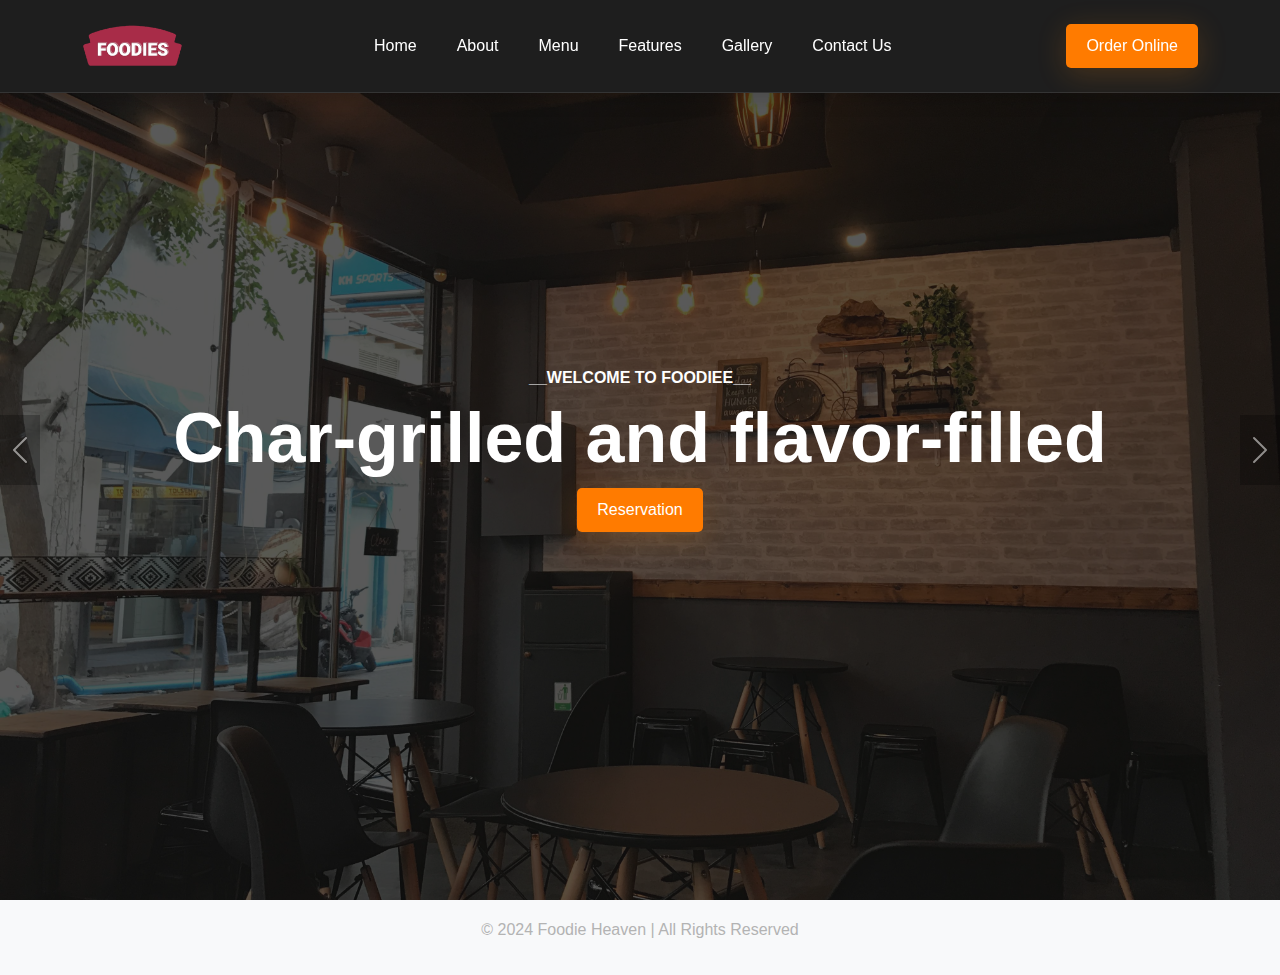
<file: index.html>
<!DOCTYPE html>
<html lang="en">
  <head>
    <meta charset="utf-8" />
    <meta name="viewport" content="width=device-width, initial-scale=1"/>
    <title>Foodiee</title>
    <link
      href="https://cdn.jsdelivr.net/npm/bootstrap@5.3.3/dist/css/bootstrap.min.css"
      rel="stylesheet"
      integrity="sha384-QWTKZyjpPEjISv5WaRU9OFeRpok6YctnYmDr5pNlyT2bRjXh0JMhjY6hW+ALEwIH"
      crossorigin="anonymous"
    />
    <link rel="stylesheet" href="style.css" />
  </head>

  <body>
    <nav class="navbar navbar-expand-lg bg-body-tertiary bg-white shadow py-3">
      <div class="container">
        <a class="navbar-brand" href="#">
          <img src="./logo1.png" alt="" />
        </a>
        <button
          class="navbar-toggler"
          type="button"
          data-bs-toggle="collapse"
          data-bs-target="#navbarNav"
          aria-controls="navbarNav"
          aria-expanded="false"
          aria-label="Toggle navigation" >
        <span class="navbar-toggler-icon"></span>
        </button>
        <div class="collapse navbar-collapse" id="navbarNav">
          <ul class="navbar-nav mx-auto">
            <li class="nav-item">
              <a class="nav-link" href="index.html">Home</a>
            </li>
            <li class="nav-item">
              <a class="nav-link" href="about.html">About</a>
            </li>
            <li class="nav-item">
              <a class="nav-link" href="menu.html">Menu</a>
            </li>
            <li class="nav-item">
              <a class="nav-link" href="features.html">Features</a>
            </li>
            <li class="nav-item">
              <a class="nav-link" href="gallery.html">Gallery</a>
            </li>
            <li class="nav-item">
              <a class="nav-link" href="contact.html">Contact Us</a>
            </li>
          </ul>
           <a href="Order.html" class="btn btn-brand" id="order">Order Online</a>
        </div>
      </div>
    </nav>

    <div id="heroSlider" class="carousel slide" data-bs-ride="carousel">
      <div class="carousel-inner">

        <div class="carousel-item text-center bg-cover vh-100 active slide-1">
          <div class="container h-100 d-flex align-items-center justify-content-center">
            <div class="row justify-content-center">
              <div class="col-lg-g">
                <h6 class="text-white"> __WELCOME TO FOODIEE__ </h6>
                <h1 class="display1 fw-bold text-white"> Char-grilled and flavor-filled </h1>
                <a href="reservation.html" class="btn btn-brand">Reservation</a>
              </div>
            </div>
          </div>
        </div>

        <div class="carousel-item text-center bg-cover vh-100 active slide-2">
          <div class="container h-100 d-flex align-items-center justify-content-center">
            <div class="row justify-content-center">
              <div class="col-lg-g">
                <h6 class="text-white"> __WELCOME TO FOODIEE__</h6>
                <h1 class="display1 fw-bold text-white"> Fresh & Tasty Food </h1>
                <a href="reservation.html" class="btn btn-brand">Reservation</a>
              </div>
            </div>
          </div>
        </div>

      </div>
      <button class="carousel-control-prev" type="button" data-bs-target="#heroSlider" data-bs-slide="prev">
        <span class="carousel-control-prev-icon" aria-hidden="true"></span>
        <span class="visually-hidden">Previous</span>
      </button>
      <button class="carousel-control-next" type="button" data-bs-target="#heroSlider" data-bs-slide="next">
        <span class="carousel-control-next-icon" aria-hidden="true"></span>
        <span class="visually-hidden">Next</span>
      </button>
    </div>

  

    <footer class="bg-light text-center py-3">
      <p>&copy; 2024 Foodie Heaven | All Rights Reserved</p>
    </footer>

    <script
      src="https://cdn.jsdelivr.net/npm/bootstrap@5.3.3/dist/js/bootstrap.bundle.min.js"
      integrity="sha384-YvpcrYf0tY3lHB60NNkmXc5s9fDVZLESaAA55NDzOxhy9GkcIdslK1eN7N6jIeHz"
      crossorigin="anonymous"
    >
  </script>
  </body>
</html>
</file>
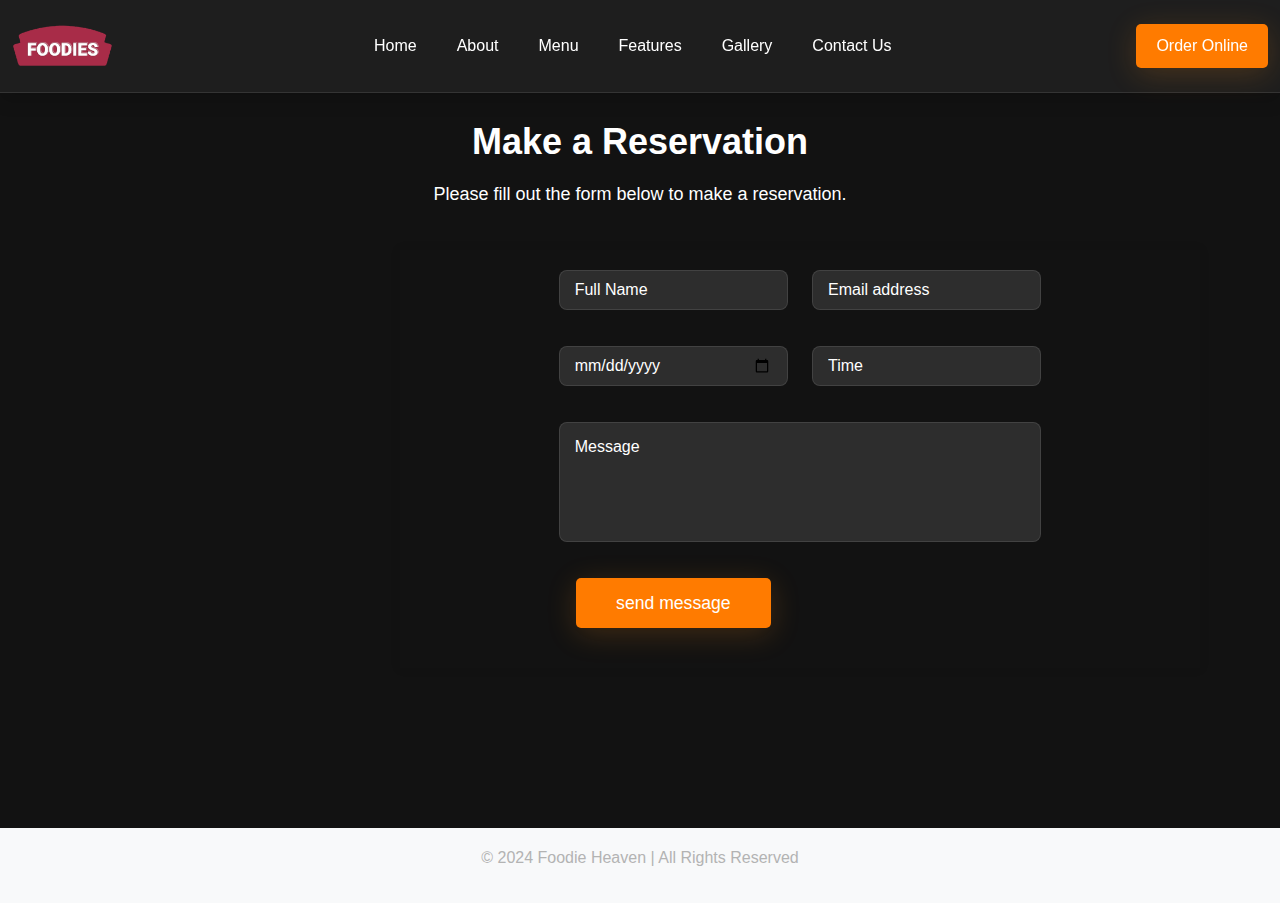
<file: blog.html>
<!DOCTYPE html>
<html lang="en">
  <head>
    <meta charset="utf-8" />
    <meta name="viewport" content="width=device-width, initial-scale=1" />
    <title>Foodiee</title>
    <link
      href="https://cdn.jsdelivr.net/npm/bootstrap@5.3.3/dist/css/bootstrap.min.css"
      rel="stylesheet"
      integrity="sha384-QWTKZyjpPEjISv5WaRU9OFeRpok6YctnYmDr5pNlyT2bRjXh0JMhjY6hW+ALEwIH"
      crossorigin="anonymous"
    />
    <link rel="stylesheet" href="style.css" />
    <link rel="stylesheet" href="https://cdn.jsdelivr.net/npm/bootstrap@5.3.3/dist/js/bootstrap.bundle.min.js">
  </head>
  <body>
  
    <nav class="navbar navbar-expand-lg bg-body-tertiary bg-white shadow py-3">
      <div class="container-fluid">
        <a class="navbar-brand" href="#">
          <img src="./logo1.png" />
        </a>
        <button
          class="navbar-toggler"
          type="button"
          data-bs-toggle="collapse"
          data-bs-target="#navbarNav"
          aria-controls="navbarNav"
          aria-expanded="false"
          aria-label="Toggle navigation"
        >
          <span class="navbar-toggler-icon"></span>
        </button>
        <div class="collapse navbar-collapse" id="navbarNav">
          <ul class="navbar-nav mx-auto">
            <li class="nav-item">
              <a class="nav-link" href="index.html">Home</a>
            </li>
            <li class="nav-item">
              <a class="nav-link" href="about.html">About</a>
            </li>
            <li class="nav-item">
              <a class="nav-link" href="menu.html">Menu</a>
            </li>
            <li class="nav-item">
              <a class="nav-link" href="features.html">Features</a>
            </li>
            <li class="nav-item">
              <a class="nav-link" href="gallery.html">Gallery</a>
            </li>
            <li class="nav-item">
              <a class="nav-link" href="contact.html">Contact Us</a>
            </li>
          </ul>
          <a href="Order.html" class="btn btn-brand" id="order">Order Online</a>
        </div>
      </div>
    </nav>


    <!--Reservation-->
    <div class="reserve-body">
    <section id="reservation">
      <div class="container">
        <div class="row"></div>
          <div class="col-12 intro-text">
            <h1 class="text-white">Make a Reservation</h1>
            <p class="text-white">Please fill out the form below to make a reservation.</p>
        </div>
      </div>
      <form action="#" class="row justify-content-center reservation-form" >
       <div class="col-lg-8">
        <div class="row gy-3">
          <div class="form-group col-md-6">
            <input type="text" class="form-control" placeholder="Full Name">
          </div>
          <div class="form-group col-md-6">
            <input type="email" class="form-control" placeholder="Email address">
          </div>
          <div class="form-group col-md-6">
            <input type="date" class="form-control" placeholder="Date">
          </div>
          <div class="form-group col-md-6">
            <input type="text" class="form-control" placeholder="Time">
          </div>
          <div class="form-group col-md-12">
           <textarea name="" id="" cols="30" rows="4" class="form-control" placeholder="Message"></textarea>
          </div>
          <div class="form-group text-center col-md-6">
            <a href="#" class="btn btn-brand"> send message</a>
          </div>
        </div>
       </div>
      </form>
      </div>
    </section>
  </div>



    <footer class="bg-light text-center py-3">
        <p>&copy; 2024 Foodie Heaven | All Rights Reserved</p>
    </footer>
    
   <!--  integrity="sha384-YvpcrYf0tY3lHB60NNkmXc5s9fDVZLESaAA55NDzOxhy9GkcIdslK1eN7N6jIeHz"
    crossorigin="anonymous" -->

<script src="main.js"></script>
</body>
</html>
</file>
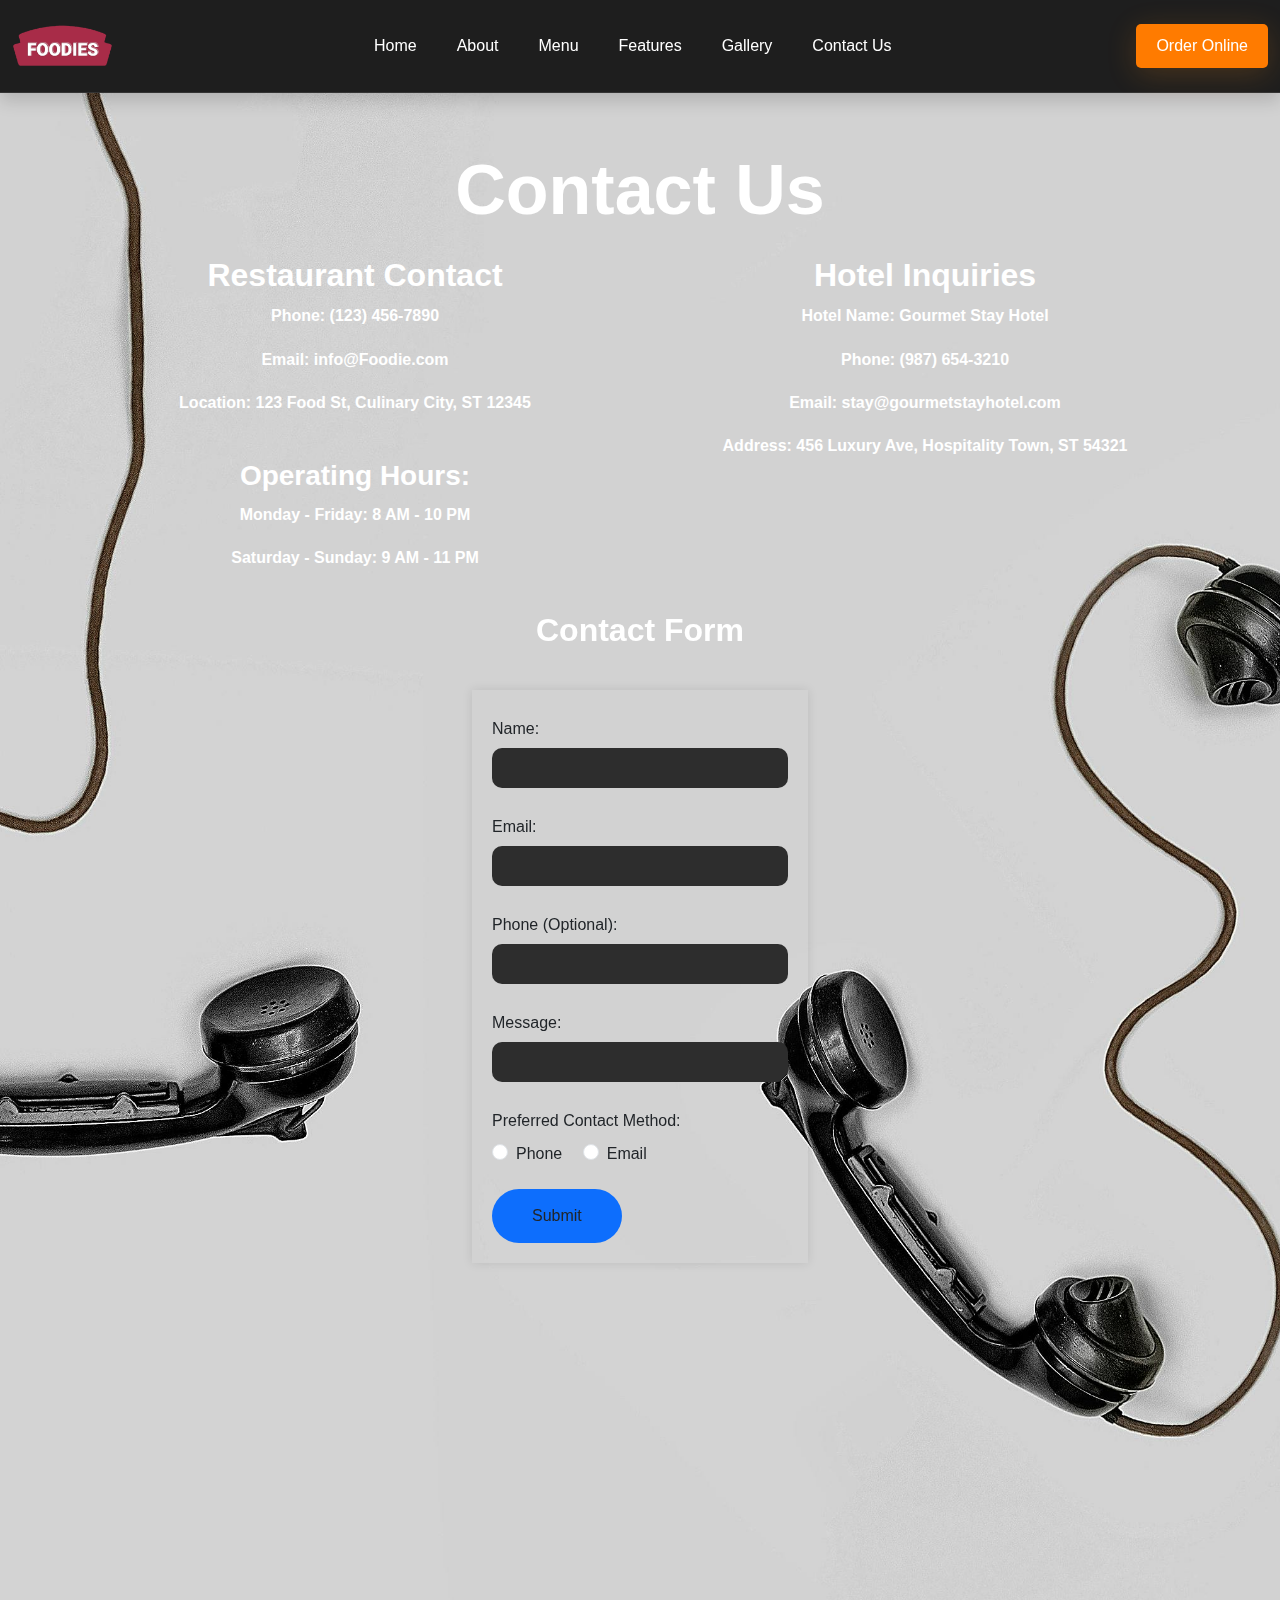
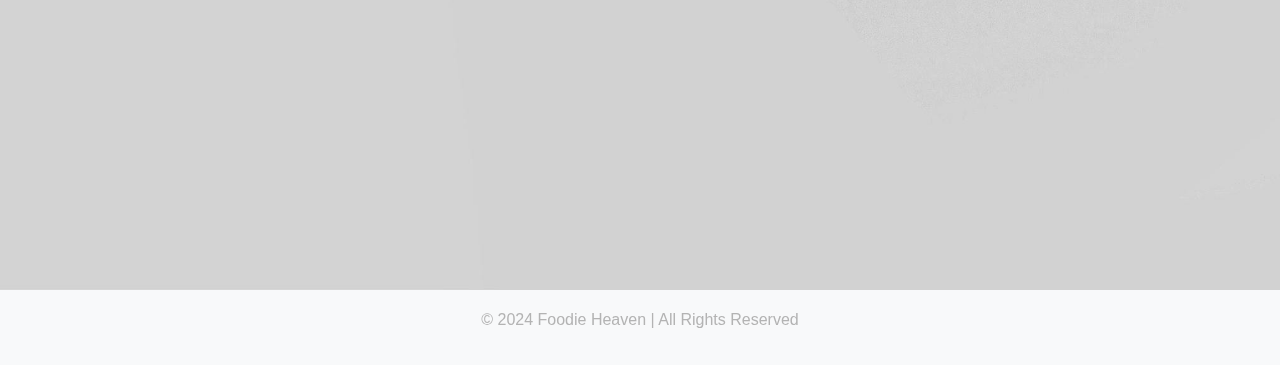
<file: contact.html>
<!DOCTYPE html>
<html lang="en">
  <head>
    <meta charset="utf-8" />
    <meta name="viewport" content="width=device-width, initial-scale=1" />
    <title>Foodiee</title>
    <link
      href="https://cdn.jsdelivr.net/npm/bootstrap@5.3.3/dist/css/bootstrap.min.css"
      rel="stylesheet"
      integrity="sha384-QWTKZyjpPEjISv5WaRU9OFeRpok6YctnYmDr5pNlyT2bRjXh0JMhjY6hW+ALEwIH"
      crossorigin="anonymous"
    />
    <link rel="stylesheet" href="style.css" />
  </head>
  <body>
    <nav class="navbar navbar-expand-lg bg-body-tertiary bg-white shadow py-3">
      <div class="container-fluid">
        <a class="navbar-brand" href="#">
          <img src="./logo1.png" />
        </a>
        <button
          class="navbar-toggler"
          type="button"
          data-bs-toggle="collapse"
          data-bs-target="#navbarNav"
          aria-controls="navbarNav"
          aria-expanded="false"
          aria-label="Toggle navigation"
        >
          <span class="navbar-toggler-icon"></span>
        </button>
        <div class="collapse navbar-collapse" id="navbarNav">
          <ul class="navbar-nav mx-auto">
            <li class="nav-item">
              <a class="nav-link" href="index.html">Home</a>
            </li>
            <li class="nav-item">
              <a class="nav-link" href="about.html">About</a>
            </li>
            <li class="nav-item">
              <a class="nav-link" href="menu.html">Menu</a>
            </li>
            <li class="nav-item">
              <a class="nav-link" href="features.html">Features</a>
            </li>
            <li class="nav-item">
              <a class="nav-link" href="gallery.html">Gallery</a>
            </li>
            <li class="nav-item">
              <a class="nav-link" href="contact.html">Contact Us</a>
            </li>
          </ul>
          <a href="Order.html" class="btn btn-brand" id="order">Order Online</a>
        </div>
      </div>
    </nav>

    <section id="contact">
      <div class="container mt-5">
        <h1 class="text-center mb-4">Contact Us</h1>

        <!-- Restaurant and Hotel Contact Section -->
        <div class="row mb-4">
          <div class="col-md-6">
            <h2 class="text-center">Restaurant Contact</h2>
            <p class="contact text-center">
              <strong>Phone:</strong> (123) 456-7890
            </p>
            <p class="contact text-center">
              <strong>Email:</strong> info@Foodie.com
            </p>
            <p class="contact text-center">
              <strong>Location:</strong> 123 Food St, Culinary City, ST 12345
            </p><br>
            <h3 class="text-center">Operating Hours:</h3>
            <p class="contact text-center">Monday - Friday: 8 AM - 10 PM</p>
            <p class="contact text-center">Saturday - Sunday: 9 AM - 11 PM</p>
          </div>
          <div class="col-md-6">
            <h2 class="text-center">Hotel Inquiries</h2>
            <p class="contact text-center">
              <strong>Hotel Name:</strong> Gourmet Stay Hotel
            </p>
            <p class="contact text-center">
              <strong>Phone:</strong> (987) 654-3210
            </p>
            <p class="contact text-center">
              <strong>Email:</strong> stay@gourmetstayhotel.com
            </p>
            <p class="contact text-center">
              <strong>Address:</strong> 456 Luxury Ave, Hospitality Town, ST
              54321
            </p>
          </div>
        </div>

        <!-- Contact Form Section -->
        <div class="row">
          <div class="col-md-8 offset-md-2">
            <h2 class="text-center mb-4">Contact Form</h2>
            <form class="contact-form">
              <div class="form-group">
                <label for="name" class="col-form-label text-center text-dark">Name:</label>
                <input type="text" class="form-control" id="name" required />
              </div>
              <div class="form-group">
                <label for="email" class="col-form-label text-center text-dark">Email:</label>
                <input type="email" class="form-control" id="email" required />
              </div>
              <div class="form-group">
                <label for="phone" class="col-form-label text-center text-dark">Phone (Optional):</label>
                <input type="tel" class="form-control" id="phone" />
              </div>
              <div class="form-group">
                <label for="message" class="col-form-label text-center text-dark">Message:</label>
                <textarea class="form-control" id="message" rows="4" required></textarea>
              </div>
              <div class="form-group">
                <label class="col-form-label text-center text-dark">Preferred Contact Method:</label><br>
                <div class="form-check form-check-inline">
                  <input class="form-check-input" type="radio" name="contactMethod" id="contactPhone" value="phone" />
                  <label class="form-check-label text-dark" for="contactPhone ">Phone</label>
                </div>
                <div class="form-check form-check-inline">
                  <input class="form-check-input" type="radio" name="contactMethod" id="contactEmail" value="email" />
                  <label class="form-check-label text-dark" for="contactEmail">Email</label>
                </div>
              </div>
              <button type="submit" class="btn btn-primary btn-block text-dark">Submit</button>
            </form>
          </div>
        </div>
      </div>
    </section>

    <footer class="bg-light text-center py-3">
      <p>&copy; 2024 Foodie Heaven | All Rights Reserved</p>
    </footer>

    <script
      src="https://cdn.jsdelivr.net/npm/bootstrap@5.3.3/dist/js/bootstrap.bundle.min.js"
      integrity="sha384-YvpcrYf0tY3lHB60NNkmXc5s9fDVZLESaAA55NDzOxhy9GkcIdslK1eN7N6jIeHz"
      crossorigin="anonymous"
    ></script>
  </body>
</html>
</file>
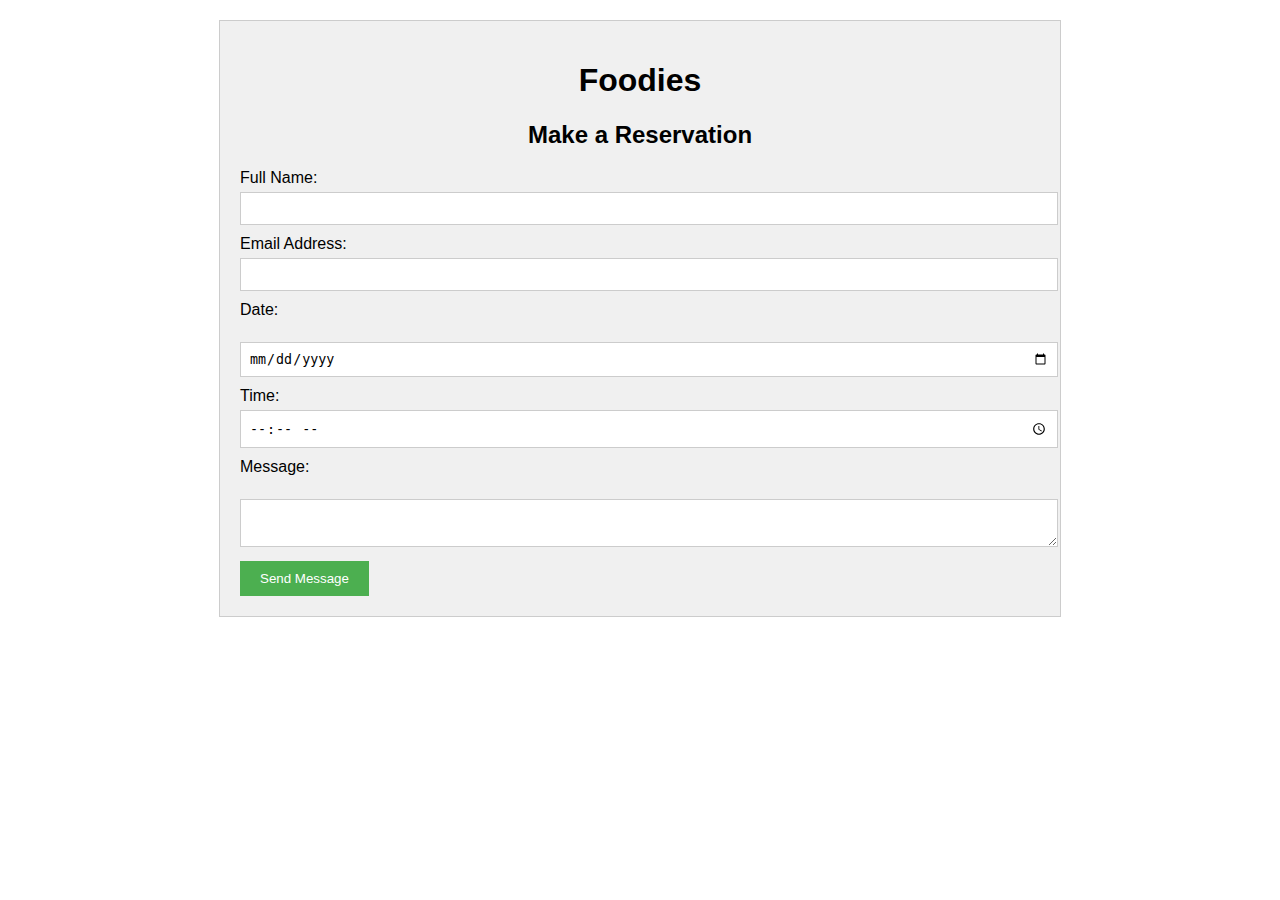
<file: example.html>
<!DOCTYPE html>
<html lang="en">
<head>
    <meta charset="UTF-8">
    <meta name="viewport" content="width=device-width, initial-scale=1.0">
    <title>Document</title>
</head>
<style>
body {
    font-family: Arial, sans-serif;
    margin: 0;
    padding: 0;
}

.container {
    max-width: 800px;
    margin: 20px auto;
    padding: 20px;
    background-color: #f0f0f0;
    border: 1px solid #ccc;
}

h1, h2 {
    text-align: center;
}

form {
    margin-top: 20px;
}

label {
    display: block;
    margin-bottom: 5px;
}

input, textarea {
    width: 100%;
    padding: 8px;
    margin-bottom: 10px;
    border: 1px solid #ccc;
}

button {
    padding: 10px 20px;
    background-color: #4caf50;
    color: white;
    border: none;
    cursor: pointer;
}

button:hover {
    background-color: #3e8e41;
}
</style>
<body>
    <div class="container">
        <h1>Foodies</h1>
        <h2>Make a Reservation</h2>
        <form id="reservation-form">
            <label for="full-name">Full Name:</label>
            <input type="text" id="full-name" name="full-name" required>

            <label for="email">Email Address:</label>
            <input type="email" id="email" name="email" required>

            <label for="date">Date:</label>   

            <input type="date" id="date" name="date" required>

            <label for="time">Time:</label>
            <input type="time" id="time" name="time" required>

            <label for="message">Message:</label>   

            <textarea id="message" name="message"></textarea>

            <button type="submit">Send Message</button>
        </form>
    </div>   




    <script>
const reservationForm = document.getElementById('reservation-form');

reservationForm.addEventListener('submit', (event) => {
    event.preventDefault();

    const formData = new FormData(reservationForm);
    const reservationData = {};

    for (const [key, value] of formData.entries()) {
        reservationData[key] = value;
    }

    // Create a new window to display reservation details
    const newWindow = window.open('', '_blank', 'width=500,height=400');
    newWindow.document.write(`
        <h1>Reservation Details</h1>
        <p>Full Name: ${reservationData.full_name}</p>
        <p>Email Address: ${reservationData.email}</p>
        <p>Date: ${reservationData.date}</p>
        <p>Time: ${reservationData.time}</p>
        <p>Message: ${reservationData.message}</p>
    `);
});
    </script>
</body>
</html>
</file>
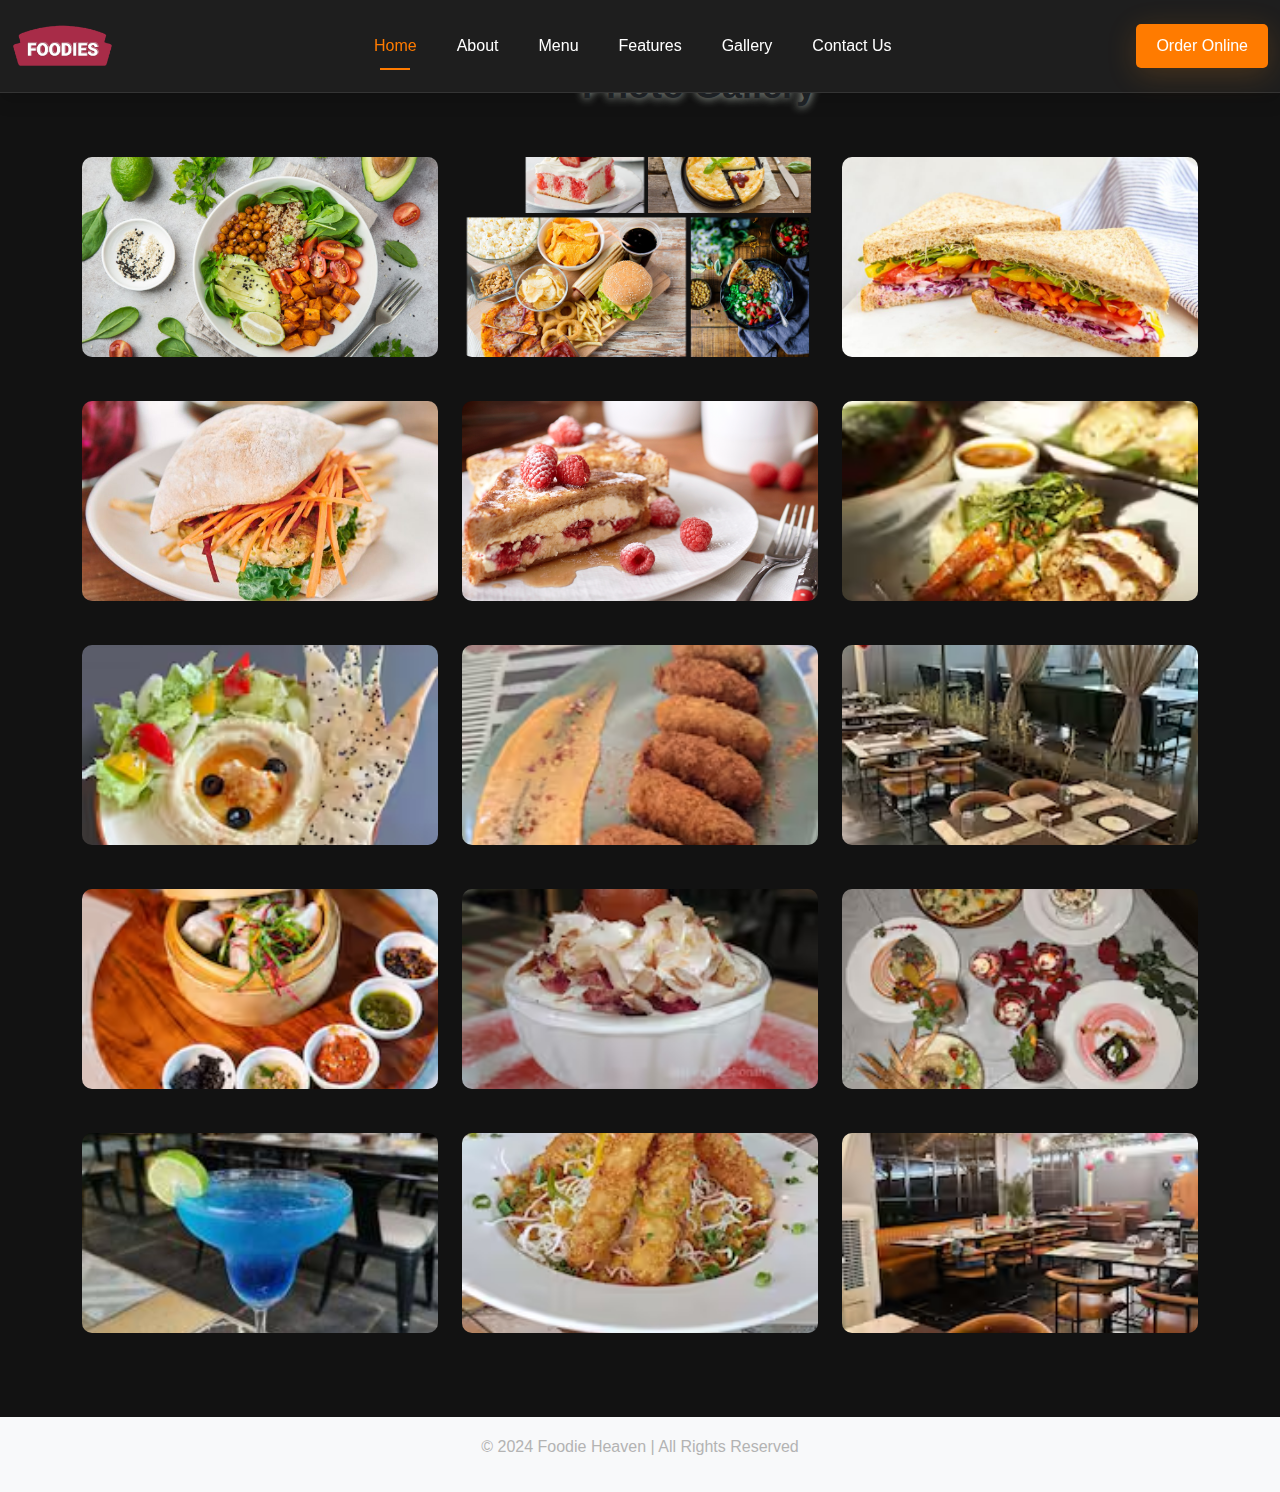
<file: gallery.html>
<!DOCTYPE html>
<html lang="en">
<head>
    <meta charset="UTF-8" />
    <meta name="viewport" content="width=device-width, initial-scale=1.0" />
    <title>Foodiee</title>
    <link
      href="https://cdn.jsdelivr.net/npm/bootstrap@5.3.3/dist/css/bootstrap.min.css"
      rel="stylesheet"
      integrity="sha384-QWTKZyjpPEjISv5WaRU9OFeRpok6YctnYmDr5pNlyT2bRjXh0JMhjY6hW+ALEwIH"
      crossorigin="anonymous"
    />
    <link rel="stylesheet" href="style.css" />
</head>
<body>
    <nav
      class="navbar navbar-expand-lg bg-body-tertiary bg-white shadow py-3"
    >
      <div class="container-fluid">
        <a class="navbar-brand" href="#">
          <img src="./logo1.png" />
        </a>
        <button
          class="navbar-toggler"
          type="button"
          data-bs-toggle="collapse"
          data-bs-target="#navbarNav"
          aria-controls="navbarNav"
          aria-expanded="false"
          aria-label="Toggle navigation"
        >
          <span class="navbar-toggler-icon"></span>
        </button>
        <div class="collapse navbar-collapse" id="navbarNav">
          <ul class="navbar-nav mx-auto">
            <li class="nav-item">
              <a class="nav-link active" href="index.html">Home</a>
            </li>
            <li class="nav-item">
              <a class="nav-link" href="about.html">About</a>
            </li>
            <li class="nav-item">
              <a class="nav-link" href="menu.html">Menu</a>
            </li>
            <li class="nav-item">
              <a class="nav-link" href="features.html">Features</a>
            </li>
            <li class="nav-item">
              <a class="nav-link" href="gallery.html">Gallery</a>
            </li>
            <li class="nav-item">
              <a class="nav-link" href="contact.html">Contact Us</a>
            </li>
          </ul>
          <a href="Order.html" class="btn btn-brand" id="order">Order Online</a>
        </div>
      </div>
    </nav>

    <section class="container my-5 py-3 ">
      <h2 class="text-dark white">Photo Gallery</h2>
      <div class="row row-cols-1 row-cols-md-3 g-4">
        <div class="col">
          <img src="./images/img/img-1.png" class="img-fluid hover-effect" alt="Image 1" />
        </div>
        <div class="col">
          <img src="./images/img/img-2.png" class="img-fluid hover-effect" alt="Image 2" />
        </div>
        <div class="col">
          <img src="./images/img/img-3.jpg" class="img-fluid hover-effect" alt="Image 3" />
        </div>
        <div class="col">
          <img src="./images/img/img-4.jpg" class="img-fluid hover-effect" alt="Image 4" />
        </div>
        <div class="col">
          <img src="./images/img/img-5.jpg" class="img-fluid hover-effect" alt="Image 5" />
        </div>
        <div class="col">
          <img src="./images/img/b1.avif" class="img-fluid hover-effect" alt="Image 6" />
        </div>
        <div class="col">
          <img src="./images/img/b2.avif" class="img-fluid hover-effect" alt="Image 7" />
        </div>
        <div class="col">
          <img src="./images/img/b3.avif" class="img-fluid hover-effect" alt="Image 8" />
        </div>
        <div class="col">
          <img src="./images/img/b4.avif" class="img-fluid hover-effect" alt="Image 9" />
        </div>
        <div class="col">
          <img src="./images/img/b5.avif" class="img-fluid hover-effect" alt="Image 10" />
        </div>
        <div class="col">
          <img src="./images/img/b6.avif" class="img-fluid hover-effect" alt="Image 11" />
        </div>
        <div class="col">
          <img src="./images/img/b7.avif" class="img-fluid hover-effect" alt="Image 12" />
        </div>
        <div class="col">
          <img src="./images/img/b8.jpg" class="img-fluid hover-effect" alt="Image 13" />
        </div>
        <div class="col">
          <img src="./images/img/b9.avif" class="img-fluid hover-effect" alt="Image 14" />
        </div>
        <div class="col">
          <img src="./images/img/b10.avif" class="img-fluid hover-effect" alt="Image 15" />
        </div>
      </div>
    </section>

    <footer class="bg-light text-center py-3">
      <p>&copy; 2024 Foodie Heaven | All Rights Reserved</p>
    </footer>

    <script
      src="https://cdn.jsdelivr.net/npm/bootstrap@5.3.3/dist/js/bootstrap.bundle.min.js"
      integrity="sha384-YvpcrYf0tY3lHB60NNkmXc5s9fDVZLESaAA55NDzOxhy9GkcIdslK1eN7N6jIeHz"
      crossorigin="anonymous"
    ></script>
</body>
</html>
</file>
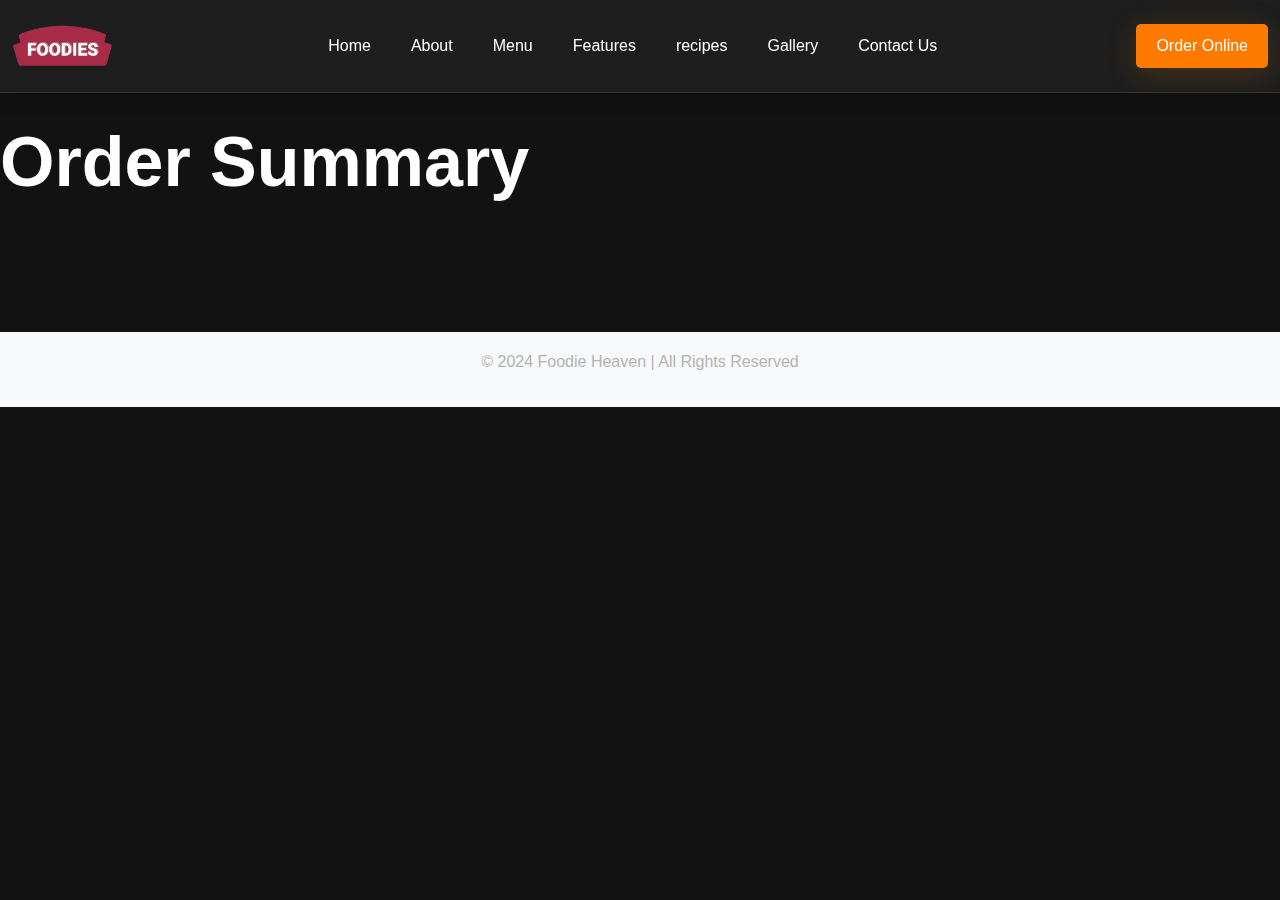
<file: order-summary.html>
<!DOCTYPE html>
<html lang="en">
  <head>
    <meta charset="utf-8" />
    <meta name="viewport" content="width=device-width, initial-scale=1" />
    <title>Foodiee</title>
    <link
      href="https://cdn.jsdelivr.net/npm/bootstrap@5.3.3/dist/css/bootstrap.min.css"
      rel="stylesheet"
      integrity="sha384-QWTKZyjpPEjISv5WaRU9OFeRpok6YctnYmDr5pNlyT2bRjXh0JMhjY6hW+ALEwIH"
      crossorigin="anonymous"
    />
    <link rel="stylesheet" href="style.css" />
  </head>
  <body>
  
    <nav class="navbar navbar-expand-lg bg-body-tertiary bg-white shadow py-3">
      <div class="container-fluid">
        <a class="navbar-brand" href="#">
          <img src="/logo1.png" />
        </a>
        <button
          class="navbar-toggler"
          type="button"
          data-bs-toggle="collapse"
          data-bs-target="#navbarNav"
          aria-controls="navbarNav"
          aria-expanded="false"
          aria-label="Toggle navigation"
        >
          <span class="navbar-toggler-icon"></span>
        </button>
        <div class="collapse navbar-collapse" id="navbarNav">
          <ul class="navbar-nav mx-auto">
            <li class="nav-item">
              <a class="nav-link" href="index.html">Home</a>
            </li>
            <li class="nav-item">
              <a class="nav-link" href="about.html">About</a>
            </li>
            <li class="nav-item">
              <a class="nav-link" href="menu.html">Menu</a>
            </li>
            <li class="nav-item">
              <a class="nav-link" href="features.html">Features</a>
            </li>
            <li class="nav-item">
              <a class="nav-link" href="recipes.html">recipes</a>
            </li>
            <li class="nav-item">
              <a class="nav-link" href="gallery.html">Gallery</a>
            </li>
            <li class="nav-item">
              <a class="nav-link" href="contact.html">Contact Us</a>
            </li>
          </ul>
          <a href="Order.html" class="btn btn-brand" id="order">Order Online</a>
        </div>
      </div>
    </nav>

    <section class="order-summary">
        <h1>Order Summary</h1>
        <div id="order-summary-container">
            <!-- Order summary will be displayed here -->
        </div>
    </section>


    <footer class="bg-light text-center py-3">
        <p>&copy; 2024 Foodie Heaven | All Rights Reserved</p>
    </footer>

    <script
    src="https://cdn.jsdelivr.net/npm/bootstrap@5.3.3/dist/js/bootstrap.bundle.min.js"
    integrity="sha384-YvpcrYf0tY3lHB60NNkmXc5s9fDVZLESaAA55NDzOxhy9GkcIdslK1eN7N6jIeHz"
    crossorigin="anonymous"
  >
</script>

</body>
</html>
</file>
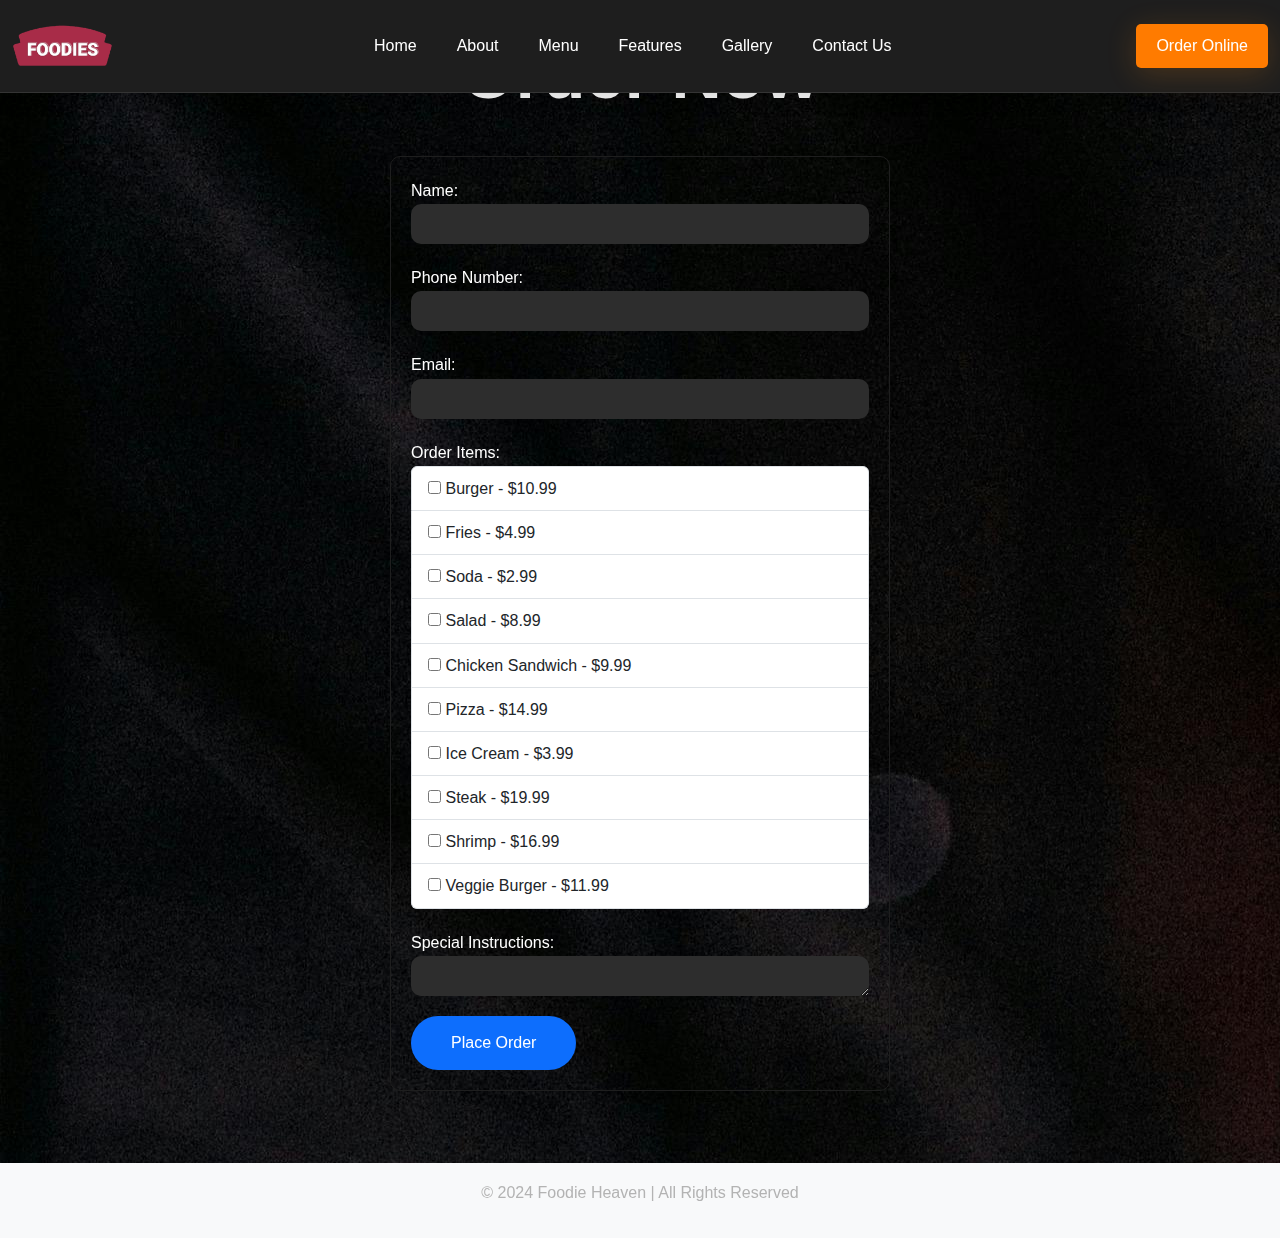
<file: Order.html>
<!DOCTYPE html>
<html lang="en">
  <head>
    <meta charset="utf-8" />
    <meta name="viewport" content="width=device-width, initial-scale=1" />
    <title>Foodiee</title>
    <link
      href="https://cdn.jsdelivr.net/npm/bootstrap@5.3.3/dist/css/bootstrap.min.css"
      rel="stylesheet"
      integrity="sha384-QWTKZyjpPEjISv5WaRU9OFeRpok6YctnYmDr5pNlyT2bRjXh0JMhjY6hW+ALEwIH"
      crossorigin="anonymous"
    />
    <link rel="stylesheet" href="style.css" />
  </head>
  <body>
  
    <nav class="navbar navbar-expand-lg bg-body-tertiary bg-white shadow py-3">
      <div class="container-fluid">
        <a class="navbar-brand" href="#">
          <img src="./logo1.png" />
        </a>
        <button
          class="navbar-toggler"
          type="button"
          data-bs-toggle="collapse"
          data-bs-target="#navbarNav"
          aria-controls="navbarNav"
          aria-expanded="false"
          aria-label="Toggle navigation"
        >
          <span class="navbar-toggler-icon"></span>
        </button>
        <div class="collapse navbar-collapse" id="navbarNav">
          <ul class="navbar-nav mx-auto">
            <li class="nav-item">
              <a class="nav-link" href="index.html">Home</a>
            </li>
            <li class="nav-item">
              <a class="nav-link" href="about.html">About</a>
            </li>
            <li class="nav-item">
              <a class="nav-link" href="menu.html">Menu</a>
            </li>
            <li class="nav-item">
              <a class="nav-link" href="features.html">Features</a>
            </li>
            <li class="nav-item">
              <a class="nav-link" href="gallery.html">Gallery</a>
            </li>
            <li class="nav-item">
              <a class="nav-link" href="contact.html">Contact Us</a>
            </li>
          </ul>
          <a href="Order.html" class="btn btn-brand" id="order">Order Online</a>
        </div>
      </div>
    </nav>


    <section class="order-now">
      <h1 class="text-white order-text  ">Order Now</h1>
      <form id="order-form">
          <div class="form-group">
              <label for="name">Name:</label>
              <input type="text" id="name" name="name" class="form-control">
          </div>
          <div class="form-group">
              <label for="phone">Phone Number:</label>
              <input type="tel" id="phone" name="phone" class="form-control">
          </div>
          <div class="form-group">
              <label for="email">Email:</label>
              <input type="email" id="email" name="email" class="form-control">
          </div>
          <div class="form-group">
              <label for="order-items">Order Items:</label>
              <ul id="order-items" class="list-group">
                  <li class="list-group-item">
                      <input type="checkbox" id="burger" name="order-items">
                      <label for="burger">Burger - $10.99</label>
                  </li>
                  <li class="list-group-item">
                      <input type="checkbox" id="fries" name="order-items">
                      <label for="fries">Fries - $4.99</label>
                  </li>
                  <li class="list-group-item">
                      <input type="checkbox" id="soda" name="order-items">
                      <label for="soda">Soda - $2.99</label>
                  </li>
                  <li class="list-group-item">
                      <input type="checkbox" id="salad" name="order-items">
                      <label for="salad">Salad - $8.99</label>
                  </li>
                  <li class="list-group-item">
                      <input type="checkbox" id="chicken-sandwich" name="order-items">
                      <label for="chicken-sandwich">Chicken Sandwich - $9.99</label>
                  </li>
                  <li class="list-group-item">
                      <input type="checkbox" id="pizza" name="order-items">
                      <label for="pizza">Pizza - $14.99</label>
                  </li>
                  <li class="list-group-item">
                      <input type="checkbox" id="ice-cream" name="order-items">
                      <label for="ice-cream">Ice Cream - $3.99</label>
                  </li>
                  <li class="list-group-item">
                      <input type="checkbox" id="steak" name="order-items">
                      <label for="steak">Steak - $19.99</label>
                  </li>
                  <li class="list-group-item">
                      <input type="checkbox" id="shrimp" name="order-items">
                      <label for="shrimp">Shrimp - $16.99</label>
                  </li>
                  <li class="list-group-item">
                      <input type="checkbox" id="veggie-burger" name="order-items">
                      <label for="veggie-burger">Veggie Burger - $11.99</label>
                  </li>
              </ul>
          </div>
          <div class="form-group">
              <label for="special-instructions">Special Instructions:</label>
              <textarea id="special-instructions" name="special-instructions" class="form-control"></textarea>
          </div>
          <button type="submit" class="btn btn-primary">Place Order</button>
      </form>
     
  </section>

    <footer class="bg-light text-center py-3">
        <p>&copy; 2024 Foodie Heaven | All Rights Reserved</p>
    </footer>
    <script
    src="https://cdn.jsdelivr.net/npm/bootstrap@5.3.3/dist/js/bootstrap.bundle.min.js"
    integrity="sha384-YvpcrYf0tY3lHB60NNkmXc5s9fDVZLESaAA55NDzOxhy9GkcIdslK1eN7N6jIeHz"
    crossorigin="anonymous"
      >

</script>

</body>
</html>
</file>
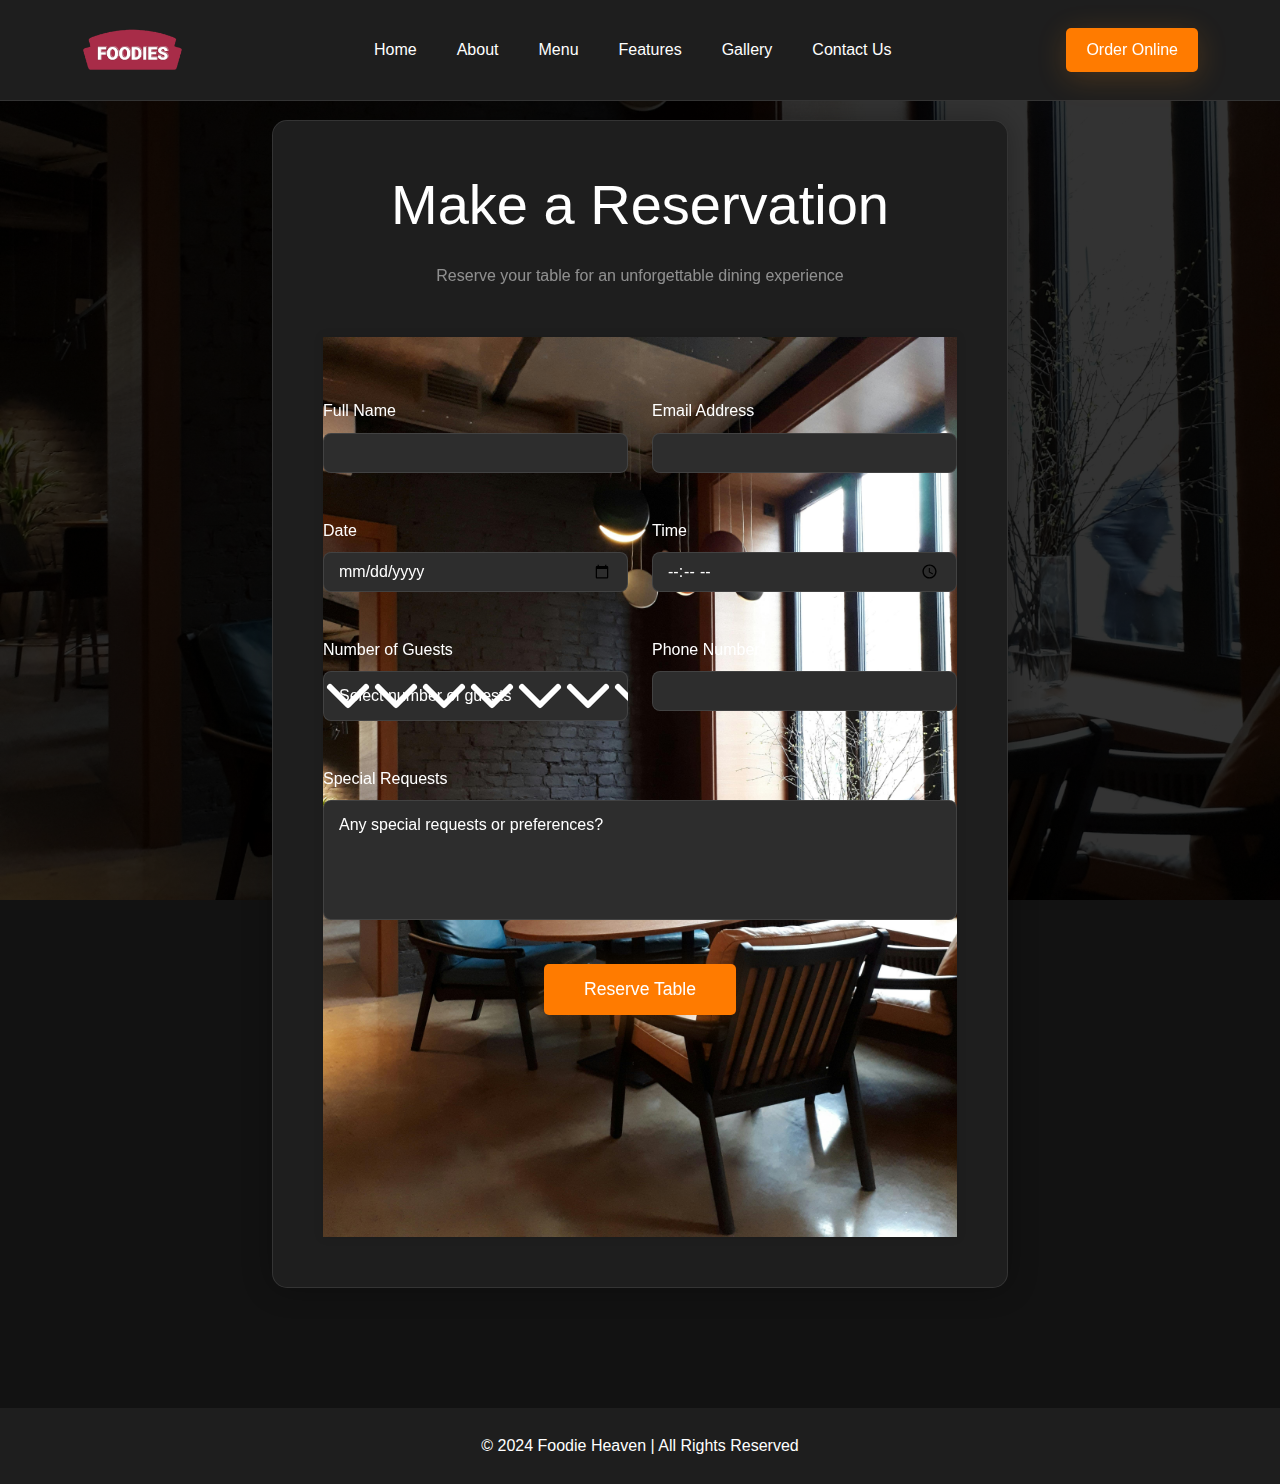
<file: reservation.html>
<!DOCTYPE html>
<html lang="en">
<head>
    <meta charset="UTF-8">
    <meta name="viewport" content="width=device-width, initial-scale=1.0">
    <title>Foodiee - Reservation</title>
    <link href="https://cdn.jsdelivr.net/npm/bootstrap@5.3.3/dist/css/bootstrap.min.css" rel="stylesheet">
    <link rel="stylesheet" href="https://cdnjs.cloudflare.com/ajax/libs/font-awesome/6.0.0/css/all.min.css">
    <link href="https://unpkg.com/aos@2.3.1/dist/aos.css" rel="stylesheet">
    <link rel="stylesheet" href="style.css">
</head>
<body>
    <!-- Navbar -->
    <nav class="navbar navbar-expand-lg fixed-top">
        <div class="container">
            <a class="navbar-brand" href="index.html">
                <img src="./logo1.png" alt="Foodiee Logo">
            </a>
            <button class="navbar-toggler" type="button" data-bs-toggle="collapse" data-bs-target="#navbarNav">
                <span class="navbar-toggler-icon"></span>
            </button>
            <div class="collapse navbar-collapse" id="navbarNav">
                <ul class="navbar-nav mx-auto">
                    <li class="nav-item">
                        <a class="nav-link" href="index.html">Home</a>
                    </li>
                    <li class="nav-item">
                        <a class="nav-link" href="about.html">About</a>
                    </li>
                    <li class="nav-item">
                        <a class="nav-link" href="menu.html">Menu</a>
                    </li>
                    <li class="nav-item">
                        <a class="nav-link" href="features.html">Features</a>
                    </li>
                    <li class="nav-item">
                        <a class="nav-link" href="gallery.html">Gallery</a>
                    </li>
                    <li class="nav-item">
                        <a class="nav-link" href="contact.html">Contact Us</a>
                    </li>
                </ul>
                <a href="Order.html" class="btn btn-brand">Order Online</a>
            </div>
        </div>
    </nav>

    <!-- Reservation Section -->
    <section class="reservation-section">
        <div class="container">
            <div class="row justify-content-center">
                <div class="col-lg-8" data-aos="fade-up">
                    <div class="reservation-form-wrapper">
                        <div class="text-center mb-5">
                            <h1 class="display-4 text-white">Make a Reservation</h1>
                            <div class="divider mx-auto my-4"></div>
                            <p class="text-white-50">Reserve your table for an unforgettable dining experience</p>
                        </div>
                        
                        <form id="reservationForm" class="reservation-form" data-aos="fade-up" data-aos-delay="100">
                            <div class="row g-4">
                                <div class="col-md-6">
                                    <div class="form-group">
                                        <label for="fullName" class="form-label">Full Name</label>
                                        <input type="text" class="form-control" id="fullName" required>
                                    </div>
                                </div>
                                <div class="col-md-6">
                                    <div class="form-group">
                                        <label for="emailAddress" class="form-label">Email Address</label>
                                        <input type="email" class="form-control" id="emailAddress" required>
                                    </div>
                                </div>
                                <div class="col-md-6">
                                    <div class="form-group">
                                        <label for="reservationDate" class="form-label">Date</label>
                                        <input type="date" class="form-control" id="reservationDate" required>
                                    </div>
                                </div>
                                <div class="col-md-6">
                                    <div class="form-group">
                                        <label for="reservationTime" class="form-label">Time</label>
                                        <input type="time" class="form-control" id="reservationTime" required>
                                    </div>
                                </div>
                                <div class="col-md-6">
                                    <div class="form-group">
                                        <label for="guests" class="form-label">Number of Guests</label>
                                        <select class="form-select" id="guests" required>
                                            <option value="">Select number of guests</option>
                                            <option value="1">1 Person</option>
                                            <option value="2">2 People</option>
                                            <option value="3">3 People</option>
                                            <option value="4">4 People</option>
                                            <option value="5">5 People</option>
                                            <option value="6+">6+ People</option>
                                        </select>
                                    </div>
                                </div>
                                <div class="col-md-6">
                                    <div class="form-group">
                                        <label for="phone" class="form-label">Phone Number</label>
                                        <input type="tel" class="form-control" id="phone" required>
                                    </div>
                                </div>
                                <div class="col-12">
                                    <div class="form-group">
                                        <label for="message" class="form-label">Special Requests</label>
                                        <textarea class="form-control" id="message" rows="3" placeholder="Any special requests or preferences?"></textarea>
                                    </div>
                                </div>
                                <div class="col-12 text-center">
                                    <button type="submit" class="btn btn-brand btn-lg">Reserve Table</button>
                                </div>
                            </div>
                        </form>
                    </div>
                </div>
            </div>
        </div>
    </section>

    <!-- Footer -->
    <footer class="bg-dark text-white text-center py-4">
        <div class="container">
            <p class="mb-0">&copy; 2024 Foodie Heaven | All Rights Reserved</p>
        </div>
    </footer>

    <script src="https://cdn.jsdelivr.net/npm/bootstrap@5.3.3/dist/js/bootstrap.bundle.min.js"></script>
    <script src="https://unpkg.com/aos@2.3.1/dist/aos.js"></script>
    <script>
        AOS.init({
            duration: 800,
            offset: 50
        });

        const reservationForm = document.getElementById("reservationForm");
        
        reservationForm.addEventListener("submit", (event) => {
            event.preventDefault();
            
            // Get form values
            const formData = {
                fullName: document.getElementById("fullName").value,
                emailAddress: document.getElementById("emailAddress").value,
                reservationDate: document.getElementById("reservationDate").value,
                reservationTime: document.getElementById("reservationTime").value,
                guests: document.getElementById("guests").value,
                phone: document.getElementById("phone").value,
                message: document.getElementById("message").value
            };

            // Show confirmation modal
            const modalHtml = `
                <div class="modal fade" id="confirmationModal" tabindex="-1">
                    <div class="modal-dialog modal-dialog-centered">
                        <div class="modal-content bg-dark">
                            <div class="modal-header border-0">
                                <h5 class="modal-title text-white">Reservation Confirmed!</h5>
                                <button type="button" class="btn-close btn-close-white" data-bs-dismiss="modal"></button>
                            </div>
                            <div class="modal-body text-white-50">
                                <p><strong>Name:</strong> ${formData.fullName}</p>
                                <p><strong>Date:</strong> ${formData.reservationDate}</p>
                                <p><strong>Time:</strong> ${formData.reservationTime}</p>
                                <p><strong>Guests:</strong> ${formData.guests}</p>
                                <p><strong>Contact:</strong> ${formData.phone}</p>
                                <p><strong>Email:</strong> ${formData.emailAddress}</p>
                                ${formData.message ? `<p><strong>Special Requests:</strong> ${formData.message}</p>` : ''}
                                <div class="alert alert-success mt-3">
                                    <i class="fas fa-check-circle me-2"></i>
                                    Your reservation has been confirmed. We'll send you a confirmation email shortly.
                                </div>
                            </div>
                        </div>
                    </div>
                </div>
            `;

            // Add modal to body
            document.body.insertAdjacentHTML('beforeend', modalHtml);
            
            // Show modal
            const modal = new bootstrap.Modal(document.getElementById('confirmationModal'));
            modal.show();
            
            // Remove modal from DOM after it's hidden
            document.getElementById('confirmationModal').addEventListener('hidden.bs.modal', function () {
                this.remove();
                reservationForm.reset();
            });
        });
    </script>
</body>
</html>
</file>
<file: style.css>
/* Modern styling additions */
:root {
    --primary-color: #ff7b00;
    --secondary-color: #ffa149;
    --dark-bg: #121212;
    --dark-surface: #1e1e1e;
    --dark-surface-2: #2d2d2d;
    --text-primary: #ffffff;
    --text-secondary: #b3b3b3;
    --text-muted: #808080;
    --transition: all 0.3s ease;
}

body{
    font-family: 'Poppins', Arial, sans-serif;
    color: var(--text-primary);
    line-height: 1.7;
    background-color: var(--dark-bg);
    overflow-x: hidden;
}

h1,h2,h3,h4,h5,h6,.contact{
    font-weight: 600;
    color: var(--text-primary);
    
}
h1{
    font-size: 70px;
}
a{
    color: var(--text-primary);
    text-decoration: none;
    transition: var(--transition);
    font-weight: 500;
}
  a:hover{
    color: var(--primary-color);
    }
  img{
    width: 100%;
  
  }
  section{
    padding-top:120px;
    padding-bottom: 120px;
  }
  
  /*btn*/
  .btn{
    border: 0;
    padding: 15px 40px;
    border-radius: 30px;
    transition: var(--transition);
    position: relative;
    overflow: hidden;
    z-index: 1;
}

.btn::before {
    content: '';
    position: absolute;
    top: 0;
    left: 0;
    width: 0%;
    height: 100%;
    background: rgba(255, 255, 255, 0.2);
    transition: var(--transition);
    z-index: -1;
}

.btn:hover::before {
    width: 100%;
}

.btn-brand{
    background-color: var(--primary-color);
    color: var(--text-primary);
    font-weight: 500;
    box-shadow: 0 6px 30px rgba(245, 141, 23, 0.2);
}

.btn-brand:hover{
    background-color: var(--secondary-color);
    transform: translateY(-3px);
    border-color:rgb(227, 126, 12) ;
    background-color:rgb(227, 126, 12);
    color: var(--text-primary);
}

/*slider*/
.slide-1{
    background: linear-gradient(rgb(0, 0, 0,0.5), rgb(0, 0, 0,0.5));
    background:url(./images/nbg2.jpg);
    background-size: cover;
    background-position: center;
    background-attachment: fixed;
    height: 100vh;
    width: 100vw;
    margin: 0;
    padding: 0;
    }

.slide-2{
    background: linear-gradient(rgb(0, 0, 0,0.5), rgb(0, 0, 0,0.5));
    background: url(./images/nbg1.jpg);
 }

.bg-cover{
    background-position:center ;
    background-size: cover;
    background-repeat: no-repeat;
}

#heroSlider h6::after
#heroSlider h6::before
{
    content: " ";
    width: 40px;
    height:4px;
    background-color: var(--text-primary);
    display: inline-block;
    margin: 10px;
    vertical-align: middle;
}

.carousel-control-prev, 
.carousel-control-next{
    background-color: rgba(0, 0, 0, 0.5);
    width: 40px;
    height: 70px;
    margin: auto;
}

/* About*/
#about{
  background-image: url(./bg/bg-2.jpg);
   background-size: cover;
  background-position: center;
 }

#about .divider{
    width: 60px;
    height: 2px;
    display: block;
    background-color: var(--primary-color);
}
.about-container{
  
  margin-right: 200px;
}

/*Intro Text*/
.intro-text{
    margin-bottom: 40px;
    text-align: center;

}
.intro-text p{
    max-width: 500px;
    margin: 16px auto 16px auto;
}

/*Menu*/
#menu{
  background-image: url(./images/menu.jpg);
  padding: 60px 0;
        background-size: cover;
        background-position: center;
        height: 210vh;
         margin: 0;
         padding-top: 100px;

}
#menu .nav-pills .nav-link{
    background-color: var(--dark-surface);
    margin-left: 8px;
    margin-right: 8px;
    color:var(--text-primary);
    border-radius: 100px;
   
   }

#menu .nav-pills .nav-link.active{
    background-color: var(--primary-color);
    color:var(--text-primary);
    }
    .menu-item{
        
    }

    .shadow-on-hover{
        transition: all 0.3s;
      }
      .shadow-on-hover:hover{
        box-shadow: 0 10px 40px rgba(0, 0, 0, 0.1) ;
      }

      
      /* features*/
      #features{
        background: linear-gradient(rgb(0, 0, 0,0.5), rgb(0, 0, 0,0.5));
        background: url(./images/features1.jpg);
        padding: 60px 0;
        background-size: cover;
        background-position: center;
        height: 100vh;
         margin: 0;
      }
      .feature-container{
        margin-top: 50px;
        padding-bottom: 70px;
      }
      #features h1 {
           font-weight: 900;
           color: var(--text-primary); 
     }
      .feature{
        border: none;
        border-radius: 15px;
        background: var(--dark-surface);
        backdrop-filter: blur(10px);
        padding: 30px;
        transition: var(--transition);
      }
      .feature:hover {
        transform: translateY(-10px);
        box-shadow: 0 20px 40px rgba(0, 0, 0, 0.1);
      }

      .feature .feature-icon {
        width: 80px;
        height: 80px;
        background-color: var(--primary-color);
        border-radius: 50%;
        margin-bottom: 20px;
        display: flex;
        align-items: center;
        justify-content: center;
        font-size: 28px;
        color: var(--text-primary);
        transition: var(--transition);
      }

      .feature:hover .feature-icon {
        transform: rotateY(360deg);
      }

     /* reservation*/
     
     #reservationForm {
        background-image: linear-gradient(to bottom, #f5f5f5, #fff);
        background-image: url(./images/reservation.jpg);
        padding: 60px 0;
        background-size: cover;
        background-position: center;
        height: 100vh;
         margin: 0;
      }
      .reservation-form{
       margin-left: 400px;
      }
      
      .intro-text {
        text-align: center;
        margin-bottom: 40px;
      }
      
      .intro-text h1 {
        font-size: 36px;
        font-weight: bold;
        color: var(--text-primary);
      }
      
      .intro-text p {
        font-size: 18px;
        color: var(--text-secondary);
      }
      
      /* Style the form */
      form {
        max-width: 800px;
        margin: 40px auto;
        padding: 20px;
        margin-left: 500px;
        box-shadow: 0 0 10px rgba(0, 0, 0, 0.1);
        
      }
      
      .form-group {
        margin-bottom: 20px;
      }
      
      .form-control {
        height: 40px;
        padding: 10px;
        font-size: 16px;
        border: 1px solid var(--dark-surface);
        background: var(--dark-surface-2);
        color: var(--text-primary);
      }
      
      .form-control:focus {
        border-color: var(--primary-color);
        box-shadow: 0 0 10px rgba(0, 0, 0, 0.1);
      }
      
      .btn-brand {
        background-color: var(--primary-color);
        color: var(--text-primary);
        padding: 10px 20px;
        border: none;
        border-radius: 5px;
        cursor: pointer;
      }
      
      .btn-brand:hover {
        background-color: var(--secondary-color);
      }

      /* gallery */

     .img-fluid {
     width: 100%;
     height: 200px; /* adjust the height to your liking */
     object-fit: cover;
     border-radius: 10px;
     margin-bottom: 20px;
     }
  .white{
    font-size: 36px;
    font-weight: bold;
    text-shadow: 0 0 10px rgba(238, 250, 237, 0.954);
    margin-bottom: 20px;
    margin-left: 500px;
    padding-bottom: 30px;     
  }

  .container.my-5.bg-dark {
    padding: 40px;
    
  }
  
  /* Add hover effect to the gallery images */
  .hover-effect {
    transition: transform 0.2s ease-in-out;
  }
  
  .hover-effect:hover {
    transform: scale(1.1);
    box-shadow: 0 0 10px rgba(0, 0, 0, 0.2);
  }
  
/* order now*/
.order-text{
  text-align: center;
}

.order-now {
    padding: 2em;
    background-image: url(./images/order\ now.jpg);
   
}

#order-form {
    max-width: 500px;
    margin: 40px auto;
    padding: 20px;
    border: 1px solid var(--dark-surface);
    border-radius: 10px;
    box-shadow: 0 0 10px rgba(0, 0, 0, 0.1);
    color: var(--text-primary);

}

/*contact*/
#contact{
  background: linear-gradient(rgb(0, 0, 0,0.5), rgb(0, 0, 0,0.5));
  background: url(./images/contact1.jpg);
  padding: 60px 0;
  background-size: cover;
  background-position: center;
  height: 210vh;
   margin: 0;
   padding-top: 100px;
}

.contact-form{
  margin-left: 200px;
  margin-right: 200px;
  
}

/* About Hero Section */
.about-hero {
    position: relative;
    padding: 150px 0 100px;
    margin-top: -90px;
    background: linear-gradient(rgba(0, 0, 0, 0.7), rgba(0, 0, 0, 0.7)), url('./images/about-bg.jpg');
    background-size: cover;
    background-position: center;
}

.about-hero::before {
    content: '';
    position: absolute;
    top: 0;
    left: 0;
    width: 100%;
    height: 100%;
    background: linear-gradient(45deg, var(--dark-bg) 0%, transparent 100%);
    opacity: 0.85;
}

.about-hero .container {
    position: relative;
    z-index: 1;
}

.about-text h1 {
    font-size: 3.5rem;
    line-height: 1.2;
    margin-bottom: 1.5rem;
    color: var(--text-primary);
}

#about-content {
    background: var(--dark-bg);
    padding: 80px 0;
}

/* Feature Box Styles */
.feature-box {
    padding: 2rem;
    background: rgba(255, 255, 255, 0.05);
    border-radius: 15px;
    transition: var(--transition);
    border: 1px solid rgba(255, 255, 255, 0.1);
    height: 100%;
    position: relative;
    overflow: hidden;
}

.feature-box::before {
    content: '';
    position: absolute;
    top: 0;
    left: 0;
    width: 100%;
    height: 100%;
    background: linear-gradient(45deg, var(--primary-color) 0%, transparent 100%);
    opacity: 0;
    transition: var(--transition);
}

.feature-box:hover::before {
    opacity: 0.1;
}

.feature-box:hover {
    transform: translateY(-10px);
    border-color: var(--primary-color);
}

.feature-box .icon-box {
    width: 70px;
    height: 70px;
    background: rgba(255, 255, 255, 0.05);
    border-radius: 15px;
    display: flex;
    align-items: center;
    justify-content: center;
    font-size: 28px;
    margin-bottom: 1.5rem;
    transition: var(--transition);
    border: 1px solid rgba(255, 255, 255, 0.1);
    position: relative;
}

.feature-box:hover .icon-box {
    background: var(--primary-color);
    color: var(--text-primary);
    border-color: var(--primary-color);
}

.feature-box h5 {
    color: var(--text-primary);
    margin-bottom: 1rem;
    font-size: 1.25rem;
    font-weight: 600;
    position: relative;
}

.feature-box p {
    margin-bottom: 0;
    font-size: 1rem;
    line-height: 1.7;
    color: rgba(255, 255, 255, 0.7);
    position: relative;
}

/* Team Section Adjustments */
.team-section {
    background: var(--dark-surface);
    padding: 100px 0;
}

.team-member {
    background: var(--dark-bg);
    border: 1px solid rgba(255, 255, 255, 0.1);
}

.team-member-content {
    background: linear-gradient(to top, var(--dark-bg) 0%, transparent 100%);
}

/* Stats Section */
.stats-section {
    background: var(--dark-surface);
    padding: 80px 0;
}

.stats-box {
    padding: 30px;
    background: var(--dark-surface-2);
    border-radius: 15px;
    transition: var(--transition);
}

.stats-box:hover {
    transform: translateY(-10px);
    background: var(--primary-color);
}

.stats-box:hover i,
.stats-box:hover .counter,
.stats-box:hover p {
    color: var(--text-primary) !important;
}

.stats-box i {
    font-size: 40px;
}

.stats-box .counter {
    font-size: 40px;
    font-weight: 700;
    margin: 15px 0;
    background: linear-gradient(45deg, var(--primary-color), var(--secondary-color));
    -webkit-background-clip: text;
    -webkit-text-fill-color: transparent;
}

/* Team Section */
.team-section {
    padding: 100px 0;
    background: var(--dark-bg);
}

.team-member {
    position: relative;
    overflow: hidden;
    border-radius: 15px;
    background: var(--dark-surface);
    transition: var(--transition);
}

.team-member:hover {
    transform: translateY(-10px);
}

.team-member img {
    width: 100%;
    height: 300px;
    object-fit: cover;
}

.team-member-content {
    position: absolute;
    bottom: -100px;
    left: 0;
    right: 0;
    background: linear-gradient(to top, rgba(0,0,0,0.9), transparent);
    padding: 30px;
    transition: var(--transition);
}

.team-member:hover .team-member-content {
    bottom: 0;
}

.team-member-content h5 {
    color: var(--text-primary);
    margin-bottom: 5px;
}

.team-member-content p {
    color: var(--primary-color);
    margin-bottom: 15px;
}

.social-links {
    display: flex;
    gap: 15px;
}

.social-links a {
    width: 34px;
    height: 34px;
    background: var(--dark-surface-2);
    border-radius: 50%;
    display: flex;
    align-items: center;
    justify-content: center;
    color: var(--text-primary);
    font-size: 14px;
    transition: var(--transition);
}

.social-links a:hover {
    background: var(--primary-color);
    color: var(--text-primary);
}

/* Section Title */
.section-title {
    margin-bottom: 60px;
}

.section-title h6 {
    font-weight: 500;
    text-transform: uppercase;
    letter-spacing: 4px;
    margin-bottom: 15px;
}

.section-title h1 {
    margin-bottom: 15px;
    font-size: 45px;
}

@media (max-width: 991px) {
    .section-title h1 {
        font-size: 35px;
    }
    
    .stats-box .counter {
        font-size: 30px;
    }
    
    .team-member img {
        height: 250px;
    }
}

/* Navbar Styling */
.navbar {
    position: fixed;
    top: 0;
    left: 0;
    right: 0;
    z-index: 999;
    background: var(--dark-surface) !important;
    border-bottom: 1px solid rgba(255, 255, 255, 0.1);
}

.navbar-brand img {
    height: 50px;
}

.navbar-toggler {
    border: none;
    color: var(--text-primary);
}

.navbar-toggler:focus {
    box-shadow: none;
}

.navbar-toggler-icon {
    background-image: url("data:image/svg+xml,%3csvg xmlns='http://www.w3.org/2000/svg' viewBox='0 0 30 30'%3e%3cpath stroke='rgba(255, 255, 255, 0.8)' stroke-linecap='round' stroke-miterlimit='10' stroke-width='2' d='M4 7h22M4 15h22M4 23h22'/%3e%3c/svg%3e");
}

.nav-link {
    color: var(--text-primary) !important;
    font-weight: 500;
    position: relative;
    padding: 10px 20px !important;
    transition: var(--transition);
}

.nav-link:hover,
.nav-link.active {
    color: var(--primary-color) !important;
}

.nav-link::after {
    content: '';
    position: absolute;
    bottom: 0;
    left: 50%;
    transform: translateX(-50%);
    width: 0;
    height: 2px;
    background: var(--primary-color);
    transition: var(--transition);
}

.nav-link:hover::after,
.nav-link.active::after {
    width: 30px;
}

/* Scrolled Navbar */
.navbar.scrolled {
    background: var(--dark-surface) !important;
    box-shadow: 0 5px 15px rgba(0, 0, 0, 0.3);
}

@media (max-width: 991px) {
    .navbar-collapse {
        background: var(--dark-surface);
        padding: 1rem;
        border-radius: 10px;
        margin-top: 1rem;
    }

    .nav-link {
        padding: 12px 0 !important;
    }

    .nav-link::after {
        display: none;
    }

    .nav-link:hover,
    .nav-link.active {
        padding-left: 15px !important;
    }
}

/* Smooth scrolling */
html {
    scroll-behavior: smooth;
}

/* Modern card styling */
.card {
    border: none;
    border-radius: 15px;
    overflow: hidden;
    transition: var(--transition);
    box-shadow: 0 0 20px rgba(0, 0, 0, 0.05);
    background: var(--dark-surface);
}

.card:hover {
    transform: translateY(-5px);
    box-shadow: 0 20px 40px rgba(0, 0, 0, 0.1);
}

/* Menu item animations */
.menu-item {
    transition: var(--transition);
    border-radius: 15px;
    background: var(--dark-surface);
    overflow: hidden;
}

.menu-item:hover {
    transform: translateY(-10px);
}

.menu-item img {
    transition: var(--transition);
}

.menu-item:hover img {
    transform: scale(1.1);
}

/* Header animations */
.navbar {
    transition: var(--transition);
    padding: 20px 0;
}

.navbar.scrolled {
    background: var(--dark-surface);
    padding: 15px 0;
    box-shadow: 0 5px 20px rgba(0, 0, 0, 0.05);
}

/* Modern form styling */
.form-control {
    border: none;
    border-radius: 10px;
    padding: 15px;
    background: var(--dark-surface-2);
    transition: var(--transition);
    color: var(--text-primary);
}

.form-control:focus {
    box-shadow: 0 0 0 3px rgba(255, 123, 0, 0.2);
    background: var(--dark-surface);
    border-color: var(--primary-color);
    color: var(--text-primary);
}

/* Responsive improvements */
@media (max-width: 991px) {
    h1 {
        font-size: 48px;
    }
    
    section {
        padding-top: 80px;
        padding-bottom: 80px;
    }
    
    .navbar-nav {
        background: var(--dark-surface);
        padding: 15px;
        border-radius: 10px;
    }
}

@media (max-width: 767px) {
    h1 {
        font-size: 36px;
    }
    
    .hero-slider {
        height: 70vh;
    }
}

/* Section Dark Backgrounds */
#about, #menu, #features, #contact {
    background-color: var(--dark-bg);
}

.bg-dark {
    background-color: var(--dark-surface) !important;
}

/* Table Dark Styling */
table {
    background: var(--dark-surface);
    color: var(--text-primary);
}

th {
    background: var(--dark-surface-2);
    color: var(--text-primary);
}

td {
    border-color: var(--dark-surface-2);
}

/* Mobile Menu Dark */
@media (max-width: 991px) {
    .navbar-collapse {
        background: var(--dark-surface);
        border: 1px solid var(--dark-surface-2);
    }

    .nav-link:hover {
        background: var(--dark-surface-2);
    }

    .nav-item.active .nav-link {
        background: var(--primary-color);
    }
}

/* Gallery Dark */
.gallery-item {
    background: var(--dark-surface);
    border: 1px solid var(--dark-surface-2);
}

.gallery-item:hover {
    border-color: var(--primary-color);
}

/* Footer Dark */
footer {
    background: var(--dark-surface);
    color: var(--text-secondary);
}

/* Custom Scrollbar */
::-webkit-scrollbar {
    width: 10px;
}

::-webkit-scrollbar-track {
    background: var(--dark-surface);
}

::-webkit-scrollbar-thumb {
    background: var(--dark-surface-2);
    border-radius: 5px;
}

::-webkit-scrollbar-thumb:hover {
    background: var(--primary-color);
}

/* Image Overlays */
.image-overlay {
    background: linear-gradient(rgba(18, 18, 18, 0.7), rgba(18, 18, 18, 0.7));
}

/* Section Backgrounds with Overlay */
.bg-cover {
    position: relative;
}

.bg-cover::before {
    content: '';
    position: absolute;
    top: 0;
    left: 0;
    right: 0;
    bottom: 0;
    background: rgba(18, 18, 18, 0.7);
    z-index: 1;
}

.bg-cover > * {
    position: relative;
    z-index: 2;
}

/* Feature Box Styles */
.feature-box {
    padding: 2rem;
    background: rgba(255, 255, 255, 0.05);
    border-radius: 15px;
    transition: var(--transition);
    border: 1px solid rgba(255, 255, 255, 0.1);
    height: 100%;
    position: relative;
    overflow: hidden;
}

.feature-box::before {
    content: '';
    position: absolute;
    top: 0;
    left: 0;
    width: 100%;
    height: 100%;
    background: linear-gradient(45deg, var(--primary-color) 0%, transparent 100%);
    opacity: 0;
    transition: var(--transition);
}

.feature-box:hover::before {
    opacity: 0.1;
}

.feature-box:hover {
    transform: translateY(-10px);
    border-color: var(--primary-color);
}

.feature-box .icon-box {
    width: 70px;
    height: 70px;
    background: rgba(255, 255, 255, 0.05);
    border-radius: 15px;
    display: flex;
    align-items: center;
    justify-content: center;
    font-size: 28px;
    margin-bottom: 1.5rem;
    transition: var(--transition);
    border: 1px solid rgba(255, 255, 255, 0.1);
    position: relative;
}

.feature-box:hover .icon-box {
    background: var(--primary-color);
    color: var(--text-primary);
    border-color: var(--primary-color);
}

.feature-box h5 {
    color: var(--text-primary);
    margin-bottom: 1rem;
    font-size: 1.25rem;
    font-weight: 600;
    position: relative;
}

.feature-box p {
    margin-bottom: 0;
    font-size: 1rem;
    line-height: 1.7;
    color: rgba(255, 255, 255, 0.7);
    position: relative;
}

/* Features Page Styles */
.features-section {
    padding: 120px 0 80px;
    background: var(--dark-bg);
    min-height: 100vh;
    display: flex;
    align-items: center;
}

.section-title {
    margin-bottom: 60px;
}

.section-title h1 {
    font-size: 2.5rem;
    font-weight: 700;
    margin-bottom: 20px;
}

.section-title .divider {
    height: 4px;
    width: 60px;
    background: var(--primary-color);
}

.feature-card {
    background: var(--dark-surface);
    padding: 40px 30px;
    border-radius: 15px;
    text-align: center;
    transition: all 0.3s ease;
    height: 100%;
    border: 1px solid rgba(255, 255, 255, 0.1);
    position: relative;
    overflow: hidden;
    box-shadow: 0 5px 15px rgba(0, 0, 0, 0.2);
}

.feature-card::before {
    content: '';
    position: absolute;
    top: 0;
    left: 0;
    width: 100%;
    height: 100%;
    background: linear-gradient(45deg, var(--primary-color) 0%, transparent 100%);
    opacity: 0;
    transition: opacity 0.3s ease;
}

.feature-card:hover {
    transform: translateY(-10px);
    border-color: var(--primary-color);
}

.feature-card:hover::before {
    opacity: 0.1;
}

.feature-icon {
    width: 85px;
    height: 85px;
    background: var(--dark-surface-2);
    border-radius: 50%;
    display: flex;
    align-items: center;
    justify-content: center;
    margin: 0 auto 25px;
    position: relative;
    z-index: 1;
    color: var(--primary-color);
    font-size: 35px;
    transition: all 0.3s ease;
    border: 2px solid rgba(255, 255, 255, 0.1);
}

.feature-card:hover .feature-icon {
    background: var(--primary-color);
    color: white;
    transform: rotateY(180deg);
}

.feature-card h4 {
    color: var(--text-white);
    font-size: 1.5rem;
    font-weight: 600;
    margin-bottom: 15px;
    position: relative;
    z-index: 1;
}

.feature-card p {
    color: var(--text-white-50);
    font-size: 1rem;
    line-height: 1.7;
    margin-bottom: 0;
    position: relative;
    z-index: 1;
}

@media (max-width: 991px) {
    .features-section {
        padding: 100px 0 60px;
    }
    
    .section-title h1 {
        font-size: 2rem;
    }

    .feature-card {
        padding: 30px 20px;
        margin-bottom: 30px;
    }

    .feature-icon {
        width: 70px;
        height: 70px;
        font-size: 28px;
        margin-bottom: 20px;
    }

    .feature-card h4 {
        font-size: 1.3rem;
    }
}

.intro-text {
    margin-bottom: 40px;
}

.intro-text .divider {
    height: 4px;
    width: 70px;
    background: var(--primary-color);
}

/* Hero Section */
.hero-section {
    position: relative;
    background-size: cover;
    background-position: center;
    background-repeat: no-repeat;
}

.hero-section .overlay {
    position: absolute;
    top: 0;
    left: 0;
    width: 100%;
    height: 100%;
    background: rgba(0, 0, 0, 0.7);
}

/* Features Section */
.features-section {
    background: var(--dark-bg);
    padding: 100px 0;
    position: relative;
}

.feature-card {
    background: var(--dark-surface);
    padding: 40px 30px;
    border-radius: 15px;
    text-align: center;
    transition: all 0.3s ease;
    height: 100%;
    border: 1px solid rgba(255, 255, 255, 0.1);
    position: relative;
    overflow: hidden;
    box-shadow: 0 5px 15px rgba(0, 0, 0, 0.2);
}

.feature-card::before {
    content: '';
    position: absolute;
    top: 0;
    left: 0;
    width: 100%;
    height: 100%;
    background: linear-gradient(45deg, var(--primary-color) 0%, transparent 100%);
    opacity: 0;
    transition: opacity 0.3s ease;
}

.feature-card:hover {
    transform: translateY(-10px);
    border-color: var(--primary-color);
}

.feature-card:hover::before {
    opacity: 0.1;
}

.feature-icon {
    width: 85px;
    height: 85px;
    background: var(--dark-surface-2);
    border-radius: 50%;
    display: flex;
    align-items: center;
    justify-content: center;
    margin: 0 auto 25px;
    position: relative;
    z-index: 1;
    color: var(--primary-color);
    font-size: 35px;
    transition: all 0.3s ease;
    border: 2px solid rgba(255, 255, 255, 0.1);
}

.feature-card:hover .feature-icon {
    background: var(--primary-color);
    color: white;
    transform: rotateY(180deg);
}

.feature-card h4 {
    color: var(--text-white);
    font-size: 1.5rem;
    font-weight: 600;
    margin-bottom: 15px;
    position: relative;
    z-index: 1;
}

.feature-card p {
    color: var(--text-white-50);
    font-size: 1rem;
    line-height: 1.7;
    margin-bottom: 0;
    position: relative;
    z-index: 1;
}

@media (max-width: 991px) {
    .features-section {
        padding: 80px 0;
    }
    
    .feature-card {
        padding: 30px 20px;
        margin-bottom: 30px;
    }

    .feature-icon {
        width: 70px;
        height: 70px;
        font-size: 28px;
        margin-bottom: 20px;
    }

    .feature-card h4 {
        font-size: 1.3rem;
    }
}

/* Reservation Section */
.reservation-section {
    background-image: linear-gradient(rgba(0, 0, 0, 0.8), rgba(0, 0, 0, 0.8)), url("./images/reservation.jpg");
    background-size: cover;
    background-position: center;
    background-attachment: fixed;
    min-height: 100vh;
    padding: 120px 0;
    display: flex;
    align-items: center;
}

.reservation-form-wrapper {
    background: var(--dark-surface);
    padding: 50px;
    border-radius: 15px;
    box-shadow: 0 0 30px rgba(0, 0, 0, 0.3);
    border: 1px solid rgba(255, 255, 255, 0.1);
}

.reservation-form .form-label {
    color: var(--text-white);
    font-weight: 500;
    margin-bottom: 8px;
}

.reservation-form .form-control,
.reservation-form .form-select {
    background: var(--dark-surface-2);
    border: 1px solid rgba(255, 255, 255, 0.1);
    color: var(--text-white);
    padding: 12px 15px;
    border-radius: 8px;
    transition: all 0.3s ease;
}

.reservation-form .form-control:focus,
.reservation-form .form-select:focus {
    background: var(--dark-surface-2);
    border-color: var(--primary-color);
    box-shadow: 0 0 0 3px rgba(255, 94, 0, 0.1);
    color: var(--text-white);
}

.reservation-form .form-control::placeholder {
    color: var(--text-white-50);
}

.reservation-form .form-select {
    background-image: url("data:image/svg+xml,%3csvg xmlns='http://www.w3.org/2000/svg' viewBox='0 0 16 16'%3e%3cpath fill='none' stroke='%23ffffff' stroke-linecap='round' stroke-linejoin='round' stroke-width='2' d='m2 5 6 6 6-6'/%3e%3c/svg%3e");
}

.reservation-form .form-select option {
    background: var(--dark-surface);
    color: var(--text-white);
}

.reservation-form textarea.form-control {
    min-height: 120px;
    resize: none;
}

.reservation-form .btn-brand {
    padding: 12px 40px;
    font-size: 1.1rem;
}

/* Modal Styles */
.modal-content {
    background: var(--dark-surface) !important;
    border: 1px solid rgba(255, 255, 255, 0.1);
}

.modal-header {
    border-bottom-color: rgba(255, 255, 255, 0.1);
}

.modal-body strong {
    color: var(--text-white);
}

.btn-close-white {
    filter: invert(1) grayscale(100%) brightness(200%);
}

.alert-success {
    background: rgba(25, 135, 84, 0.2);
    border-color: rgba(25, 135, 84, 0.3);
    color: #75b798;
}

@media (max-width: 991px) {
    .reservation-section {
        padding: 100px 0;
    }

    .reservation-form-wrapper {
        padding: 30px;
    }
}

@media (max-width: 767px) {
    .reservation-form-wrapper {
        padding: 20px;
    }

    .reservation-form .btn-brand {
        width: 100%;
    }
}
</file>
